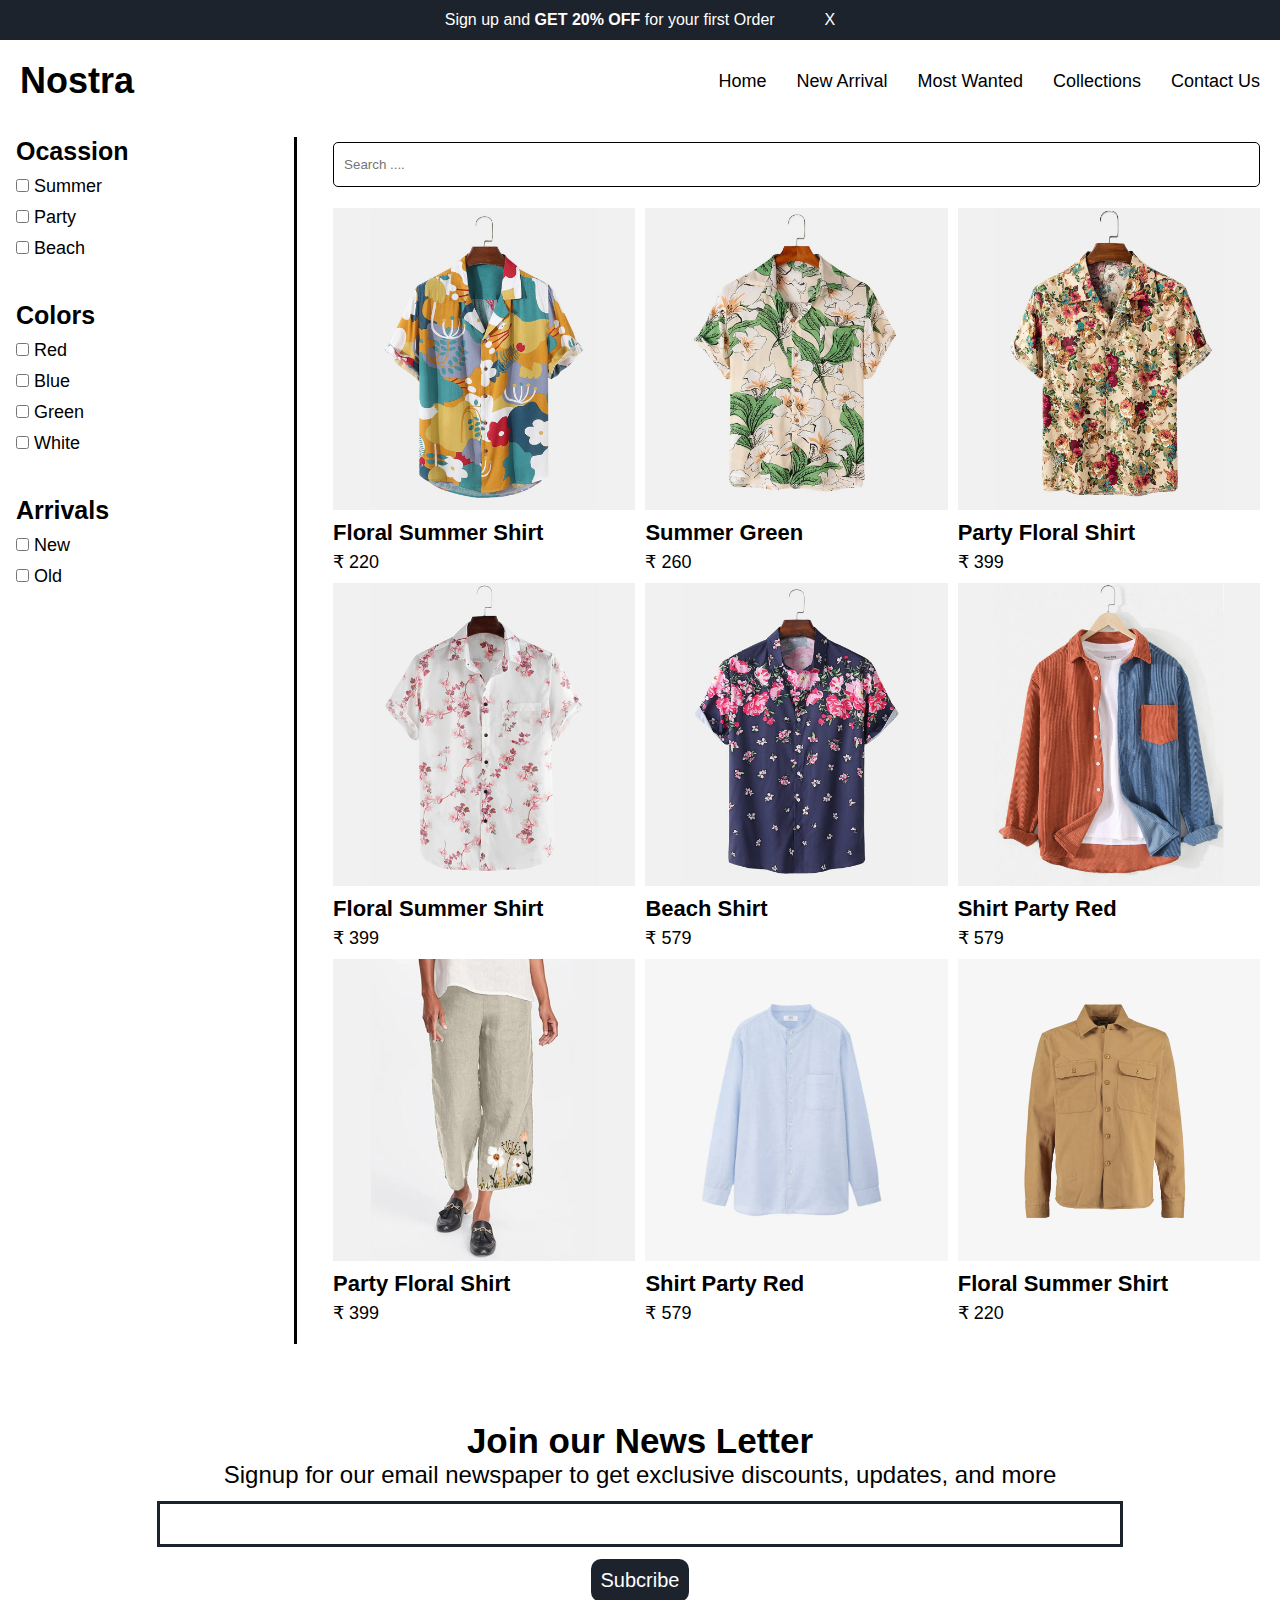
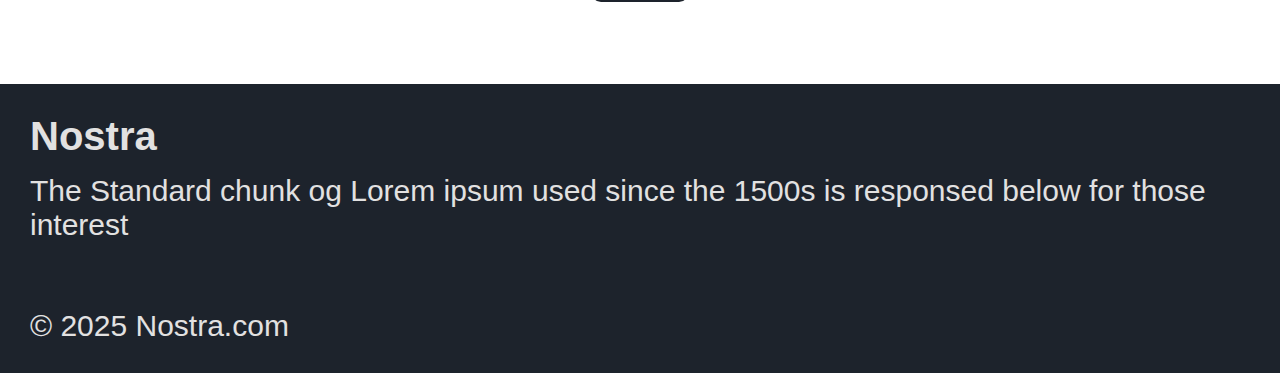
<file: collection.html>
<!DOCTYPE html>
<html lang="en">
<head>
    <meta charset="UTF-8">
    <meta name="viewport" content="width=device-width, initial-scale=1.0">
    <title>Collection</title>
    <link rel="stylesheet" href="style.css">
</head>
<body>
    <div class="popup" id="pop1">
        <p>Sign up and <b>GET 20% OFF</b> for your first Order</p>
        <button id="btn1">X</button>
    </div>
    <!-- navbar -->
     <div id="navbar">
        <h1>Nostra</h1>
        <div class="sec_navbar">
            <a href="index.html">Home</a>
            <a href="index.html#new_arrival">New Arrival</a>
            <a href="index.html#most_wanted">Most Wanted</a>
            <a href="collection.html">Collections</a>
            <a href="contact.html">Contact Us</a>
        </div>
    </div>

    <div class="collection_sec1">
        <div class="filter_sec">
            <h2>Ocassion</h2>
            <p><input type="checkbox" value="event"> Summer</p>
            <p><input type="checkbox" value="event"> Party</p>
            <p><input type="checkbox" value="event"> Beach</p>
            <br>
            <br>
            <h2>Colors</h2>
            <p><input type="checkbox" value="event"> Red</p>
            <p><input type="checkbox" value="event"> Blue</p>
            <p><input type="checkbox" value="event"> Green</p>
            <p><input type="checkbox" value="event"> White</p>
            <br>
            <br>
            <h2>Arrivals</h2>
            <p><input type="checkbox" value="event"> New</p>
            <p><input type="checkbox" value="event"> Old</p>
            <br>
        </div>
        <div class="products_sec">
            <input type="search" placeholder="Search ....">
            <br><br>
            <div class="dress_collection">
                <div class="dress">
                    <img src="f1 (1).jpg" alt="loading...">
                    <h2>Floral Summer Shirt</h2>
                    <p>₹ 220</p>
                </div>

                <div class="dress">
                    <img src="f2.jpg" alt="loading...">
                    <h2>Summer Green</h2>
                    <p>₹ 260</p>
                </div>
                <div class="dress">
                    <img src="f3.jpg" alt="loading...">
                    <h2>Party Floral Shirt</h2>
                    <p>₹ 399</p>
                </div>
                <div class="dress">
                    <img src="f4.jpg" alt="loading...">
                    <h2>Floral Summer Shirt</h2>
                    <p>₹ 399</p>
                </div>
                <div class="dress">
                    <img src="f5.jpg" alt="loading...">
                    <h2>Beach Shirt</h2>
                    <p>₹ 579</p>
                </div>
                <div class="dress">
                    <img src="f6.jpg" alt="loading...">
                    <h2>Shirt Party Red</h2>
                    <p>₹ 579</p>
                </div>
                <div class="dress">
                    <img src="f7.jpg" alt="loading...">
                    <h2>Party Floral Shirt</h2>
                    <p>₹ 399</p>
                </div>
                <div class="dress">
                    <img src="n1.jpg" alt="loading...">
                    <h2>Shirt Party Red</h2>
                    <p>₹ 579</p>
                </div>
                <div class="dress">
                    <img src="n7.jpg" alt="loading...">
                    <h2>Floral Summer Shirt</h2>
                    <p>₹ 220</p>
                </div>
            </div>
        </div>
    </div>
    <br><br>
    <div class="section_7">
    <h1>Join our News Letter</h1>
    <p>Signup for our email newspaper to get exclusive discounts, updates, and more</p>
    <input type="text"><br>
    <button>Subcribe <i class="fa-solid fa-arrow-right-long" style="color: #faf8f8;"></i></button>
</div>

<br><br>

<footer>
    <h1>Nostra</h1>
    <p>The Standard chunk og Lorem ipsum used since the 1500s is responsed below for those  <br>interest </p>
    <br>
    <div class="ii">
    <i class="fa-brands fa-instagram fa-xl" style="color: #ffffff;"></i>
    <i class="fa-brands fa-twitter fa-xl" style="color: #fcfcfc;"></i>
    <i class="fa-brands fa-facebook fa-xl" style="color: #ffffff;"></i>
    </div>
    <br>
    <p>&copy; 2025 Nostra.com</p>
</footer>

    <script src="script.js"></script>
</body>
</html>
</file>
<file: style.css>
*{
    margin: 0;
    padding: 0;
}
html{
    scroll-behavior: smooth;
}
body{
    font-family: Verdana, Geneva, Tahoma, sans-serif;
}
.popup{
    background-color: #1D232C;
    color: white;
    width: 100%;
    height: 40px;
    display: flex;
    justify-content: center;
    gap: 200px;
    align-items: center;
    button{
        background-color: #1D232C;
        color:white;
        border: none;
    }
}

#navbar{
    display: flex;
    align-items: center;
    justify-content: space-between;
    padding: 20px;
    position: sticky;
    background-color: white;
    top: 0;
    z-index: 11;
    .sec_navbar{
        display: flex;
        gap: 30px;
    }
    a{
        color: black;
        text-decoration: none;
    }
    a:hover{
        text-decoration:underline ;
    }
}
.sec_navbar_menu{
    left: -100%;
    width: 300px;
    transition: all;
    transition-duration: 250ms;
    background-color: #1D232C;
    display: flex;
    flex-direction: column;
    gap: 30px;
    padding: 20px;
    height: 100vh;
    top: 0;
    position:absolute;
    z-index: 20;
    p{
        color: white;
        right: 0;
        position:absolute;
    }
    a{
        color: white;
        text-decoration: none;
    }
    
}
.banner{
    position: relative;
    height: 450px;
    
}

.ad_sec{
    margin-left: 15px;
    margin-right: 15px;
    position: relative;
    max-width: none;
    box-sizing: border-box;
    
    
}
.slide_image{
    position: absolute;
    top:0;
    left: 0;
    width: 100%;

    object-fit: cover;
    opacity: 0;
    transition: opacity 0.5s ease-in-out;
}
.slide_image.active{
    opacity: 1;
}
.ad_sec img{
    width: 100%;
    height: 450px;
    border-radius: 10px; 
}

.ad_sec1{
    position:absolute;
    top: 25%;
    left: 20%;
    right: 20%;
    color: white;
    align-items: center;
    z-index: 12;
    text-align: center;
    h1{
        margin-bottom: 5px;
        font-size: 60px;
        color: white;
    }
    button{
        margin-top: 5px;
        background-color: #EFEFEF;
        color: black;
        padding: 13px;
        border-radius: 30px;
        border: none;
    }
}
.brand{
    margin-left: 15px;
    margin-right: 15px;
}
.brand_1{
    display: flex;
    justify-content: space-between;
    align-items: center;
    p{
        font-size: 28px;
    }
}

.logo{
    margin-top: 20px;
    display: flex;
    flex-direction: column;
    align-items: center;
}
.logo img{
    width: 60px;
}

.section_2{
    display: flex;
    justify-content: space-between;
    align-items: center;
    margin-left: 15px;
    margin-right: 15px;
    h2{
        font-size: 35px;
    }
    p{
        font-size: 25px;
    }
}

.section_3{
    display: flex;
    justify-content: space-between;
    gap: 10px;
    margin-left: 15px;
    margin-right: 15px;
}

.sec_3{
    width: 25%;
    background-color: #F3F4F7;
    padding: 15px;
    border-radius: 10px;
    h2,p{
    font-size: 16px;
    margin-top: 10px;
    }
    
    
}
.section4{
    margin-left: 15px;
    margin-right: 15px;
}
.section_4{
    display: flex;
    justify-content: space-between;
    gap: 20px;
    
    
}

.sec_4{
    position: relative;
    img{
        width: 270px;
    }
    button{
        position: absolute;
        top: 40%;
        left: 25%;
        background-color: #EFEFEF;
        color: black;
        padding: 13px;
        border-radius: 30px;
        border: none;
    }
}

.section_5{
    margin-left: 15px;
    margin-right: 15px;
}
.section5{
    display: flex;
    justify-content: space-between;
}
.sec_5{
    position: relative;
    img{
        width: 270px;
    }
    .p_sec5{
        position: absolute;
        top: 0;
        width: 70px;
        background-color: red;
        color: white;
        text-align: center;
        padding: 5px;
        font-size: 27px;
        border-radius: 10px;
    }
   
    .heart_black{
        position: absolute;
        right: 7%;
        bottom: 14%;
    }

    .heart_red{
        position: absolute;
        right: 7%;
        bottom: 14%;
        display: none;
    }
}

.section_6{
    background-color: #1D232C;
    padding: 20px;
    margin-left: 15px;
    margin-right: 15px;
    color: white;
    display: flex;
    align-items: center;
    gap: 100px;
     button{
        margin-top: 7px;
        background-color: #EFEFEF;
        color: black;
        padding: 13px;
        border-radius: 30px;
    }
    h1{
        font-size: 45px;
        margin-bottom: 5px;
    }

}

.section_7{
    margin-top: 10px;
    margin-left: 15px;
    margin-right: 15px;
    padding: 25px;
    text-align: center;
    p{
        font-size: 24px;
    }
    input{
        margin-top: 12px;
        border: 3px solid #1D232C;
        height: 40px;
        width: 80%;
    }
    button{
        background-color: #1D232C;
        color: white;
        padding: 10px;
        border-radius: 10px;
        border: none;
        margin-top: 12px;
        margin-bottom: 15px;
        font-size: 24px;
    }
}

footer{
    padding: 30px;
    color:#E2E1E1;
    background-color: #1D232C;
    p{
        font-size: 30px;
        margin-top: 15px;
    }
    h1{
        font-size: 45px;
    }
    .ii{
        margin-top: 10px;
        margin-left: 10px;
        display: flex;
        gap: 50px;
    }
}

.collection_sec1{
    display: flex;
    justify-content: start;
}

.filter_sec{
    width: 30%;
    border-right: 3px solid black;
    margin-left: 16px;
    margin-right: 16px;
    margin-top: 15px;
    p{
        margin-top: 10px;
        font-size: 30px;
    }
}

.products_sec{
    width: 100%;
    padding: 20px;
    input{
        width: 100%;
        height: 45px;
        border: 1px solid black;
        border-radius: 5px;
        padding: 10px;
        
    }
}
.dress_collection{
    display: grid;
    grid-template-columns: 1fr 1fr 1fr;
    column-gap: 60px;
    row-gap: 20px;
}
.dress{
    img{
        width: 300px;
        margin-bottom: 5px;
    }
    p{
        margin-top: 5px;
    }
}
.hidden{
    display: none;
}

@media screen and (min-width:601px) and (max-width: 1400px){
    body{
        font-size: 18px
    }
    .popup{
        p{
            font-size: 16px;
        }
        gap: 50px;
        button{
            font-size: 16px;
        }
    }
    
    .banner {
        img{
            height: 450px
           }
        h1{
            font-size: 55px
        }
        button{
            font-size: 16px;
        }
    }
    .logo{
        img{
            width: 60px;
        }
        p{
            margin-top: 5px;
            font-size: 20px
        }
    }
    .section_2{
        gap: 30px;
        h2{
            font-size: 28px
        }
        p{
            font-size: 20px
        }
        
    }
    
    
    
    .sec_4{
        
        img{
            width: 100%;
            height: 250px;
        }
        button{
            
            font-size: 16px
        }
    }

    .section5{
        display: grid;
        grid-template-columns: 1fr 1fr 1fr 1fr;
        row-gap: 10px;
    }
    .sec_5{
        .p_sec5{
            width: 60px;
            font-size: 20px;
        }
        img{
            width: 95%;
        }
        
    }

    .section_6{
        h1{
            font-size: 45px
        }
        h2{
            font-size: 25px;
        }
        button{
            font-size: 20px;
        }
        img{
            width: 50%
        }
        gap: 50px
    }
    .dress{
        img{
            width: 100%
        }
        h2{
            font-size: 22px;
        }
    }
    .dress_collection{
        grid-template-columns: 1fr 1fr 1fr;
        row-gap: 10px;
        column-gap: 10px;
    }
    .filter_sec{
        h2{
            font-size: 25px;
        }
        p{
            font-size: 18px
        }
        border-right:3px solid;
    }
    footer{
        h1{
            font-size: 40px;
        }
        p{
            font-size: 30px
        }
        .gone{
            display: none;
        }
    }
    .section_7{
        h1{
            font-size: 35px;
        }
        p{
            font-size: 24px;
        }
        button{
            font-size: 20px;
        }
    }
}

@media screen and (max-width: 600px){
    body{
        font-size: 16px;
        margin-bottom: 0;
    }
    .popup{
        p{
            font-size: 12px;
        }
        gap: 20px;
        button{
            font-size: 12px;
        }
    }
    
    .sec_navbar{
        a{
            display: none;
        }
        i{
            display: block;
        }
    }
    .hidden{
        display: block;
    }
    .banner{
        height: 220px;
        img{
            height: 220px;
           }
        h1{
            font-size: 25px
        }
        button{
            font-size: 12px;
            padding: 8px;
        }
    }
    .logo{
        img{
            width: 30px;
        }
        p{
            font-size: 14px
        }
    }
    .section_2{
        gap: 30px;
        h2{
            font-size: 23px
        }
        p{
            font-size: 14px
        }
        br{
            display: none
        }
    }
    .section_3{
        display: grid;
        grid-template-columns: 1fr 1fr;
        
    }
    .sec_3{
        width: 80%;
        
    }
    .section_4{
        display: grid;
        grid-template-columns: 1fr 1fr;
    }
    .sec_4{
        
        img{
            width: 100%;
        }
        button{
            
            font-size: 11px
        }
    }

    .section5{
        display: grid;
        grid-template-columns: 1fr 1fr;
        row-gap: 10px;
    }
    .sec_5{
        .p_sec5{
            width: 40px;
            font-size: 16px;
        }
        img{
            width: 95%
        }
        
    }

    .section_6{
        h1{
            font-size: 16px
        }
        h2{
            font-size: 14px;
        }
        button{
            font-size: 10px;
        }
        img{
            width: 50%
        }
        gap: 10px
    }
    .dress{
        img{
            width: 100%
        }
        h2{
            font-size: 15px;
        }
    }
    .dress_collection{
        grid-template-columns: 1fr 1fr;
        row-gap: 10px;
        column-gap: 5px;
    }
    .filter_sec{
        h2{
            font-size: 16px;
        }
        p{
            font-size: 12px
        }
        border-right:1px solid;
    }
    footer{
        h1{
            font-size: 30px;
        }
        p{
            font-size: 20px
        }
        .gone{
            display: none;
        }
    }
    .section_7{
        h1{
            font-size: 25px;
        }
        p{
            font-size: 16px;
        }
        button{
            font-size: 16px;
        }
    }
}
</file>
